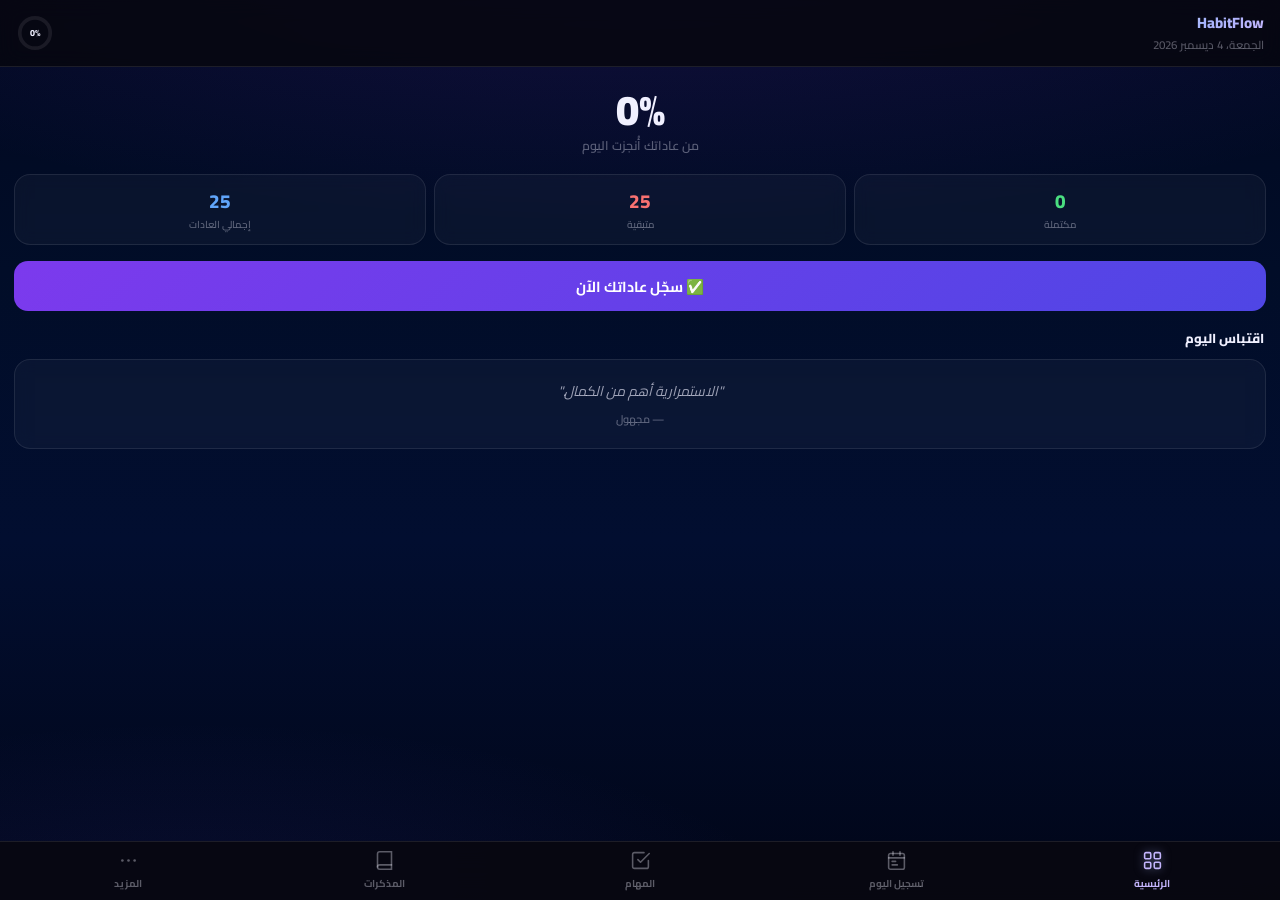
<file: mobile-app-v2/mobile-index.html>
<!DOCTYPE html>
<html lang="ar" dir="rtl">
<head>
<meta charset="UTF-8">
<meta name="viewport" content="width=device-width, initial-scale=1, viewport-fit=cover, maximum-scale=1">
<meta name="theme-color" content="#07070e">
<meta name="apple-mobile-web-app-capable" content="yes">
<meta name="apple-mobile-web-app-status-bar-style" content="black-translucent">
<meta name="mobile-web-app-capable" content="yes">
<title>HabitFlow — الموبايل</title>
<link rel="apple-touch-icon" href="../icon-192.png">
<link rel="preconnect" href="https://fonts.googleapis.com">
<link rel="preconnect" href="https://fonts.gstatic.com" crossorigin>
<link href="https://fonts.googleapis.com/css2?family=Cairo:wght@400;500;600;700;800;900&display=swap" rel="stylesheet" media="print" onload="this.media='all'">
<noscript><link href="https://fonts.googleapis.com/css2?family=Cairo:wght@400;500;600;700;800;900&display=swap" rel="stylesheet"></noscript>
<link rel="stylesheet" href="mobile-style.css">
</head>
<body>

<div id="m-app">

  <!-- خلفية فضائية خفيفة — طبقات ثابتة، بدون أنيميشن ثقيل -->
  <div id="m-bg" aria-hidden="true"></div>

  <!-- رأس الصفحة -->
  <header class="m-topbar">
    <div class="m-topbar-title">
      <span class="m-topbar-name">HabitFlow</span>
      <span class="m-topbar-date" id="m-topbar-date"></span>
    </div>
    <div class="m-topbar-ring" id="m-topbar-ring">
      <svg viewBox="0 0 40 40" width="38" height="38">
        <circle cx="20" cy="20" r="16" fill="none" stroke="rgba(255,255,255,.08)" stroke-width="4"/>
        <circle id="m-ring-fill" cx="20" cy="20" r="16" fill="none" stroke="url(#mRingGrad)" stroke-width="4" stroke-linecap="round" stroke-dasharray="100.5" stroke-dashoffset="100.5" transform="rotate(-90 20 20)"/>
        <defs><linearGradient id="mRingGrad" x1="0%" y1="0%" x2="100%" y2="100%"><stop offset="0%" stop-color="#c4b5fd"/><stop offset="100%" stop-color="#818cf8"/></linearGradient></defs>
      </svg>
      <span class="m-ring-pct" id="m-ring-pct">0%</span>
    </div>
  </header>

  <!-- المحتوى الرئيسي -->
  <main class="m-main" id="m-main">

    <!-- الرئيسية -->
    <section class="m-page active" id="m-page-home" data-page="home"></section>

    <!-- تسجيل اليوم -->
    <section class="m-page" id="m-page-daily" data-page="daily"></section>

    <!-- المهام -->
    <section class="m-page" id="m-page-tasks" data-page="tasks"></section>

    <!-- العادات -->
    <section class="m-page" id="m-page-habits" data-page="habits"></section>

    <!-- المذكرات -->
    <section class="m-page" id="m-page-journal" data-page="journal"></section>

    <!-- التقارير -->
    <section class="m-page" id="m-page-reports" data-page="reports"></section>

    <!-- المزيد -->
    <section class="m-page" id="m-page-more" data-page="more"></section>

  </main>

  <!-- شريط تنقل سفلي ثابت -->
  <nav class="m-nav" id="m-nav">
    <button class="m-nav-item active" data-nav="home" type="button">
      <svg viewBox="0 0 24 24" fill="none"><rect x="3" y="3" width="7" height="7" rx="1.5" stroke="currentColor" stroke-width="1.8"/><rect x="14" y="3" width="7" height="7" rx="1.5" stroke="currentColor" stroke-width="1.8"/><rect x="3" y="14" width="7" height="7" rx="1.5" stroke="currentColor" stroke-width="1.8"/><rect x="14" y="14" width="7" height="7" rx="1.5" stroke="currentColor" stroke-width="1.8"/></svg>
      <span>الرئيسية</span>
    </button>
    <button class="m-nav-item" data-nav="daily" type="button">
      <svg viewBox="0 0 24 24" fill="none"><rect x="3" y="4" width="18" height="18" rx="2" stroke="currentColor" stroke-width="1.8"/><path d="M3 9h18M8 2v4M16 2v4M7 13h4M7 17h6" stroke="currentColor" stroke-width="1.8" stroke-linecap="round"/></svg>
      <span>تسجيل اليوم</span>
    </button>
    <button class="m-nav-item" data-nav="tasks" type="button">
      <svg viewBox="0 0 24 24" fill="none"><path d="M9 11l3 3L22 4" stroke="currentColor" stroke-width="1.8" stroke-linecap="round" stroke-linejoin="round"/><path d="M21 12v7a2 2 0 01-2 2H5a2 2 0 01-2-2V5a2 2 0 012-2h11" stroke="currentColor" stroke-width="1.8" stroke-linecap="round"/></svg>
      <span>المهام</span>
    </button>
    <button class="m-nav-item" data-nav="journal" type="button">
      <svg viewBox="0 0 24 24" fill="none"><path d="M4 19.5A2.5 2.5 0 016.5 17H20" stroke="currentColor" stroke-width="1.8" stroke-linecap="round"/><path d="M6.5 2H20v20H6.5A2.5 2.5 0 014 19.5v-15A2.5 2.5 0 016.5 2z" stroke="currentColor" stroke-width="1.8" stroke-linecap="round"/></svg>
      <span>المذكرات</span>
    </button>
    <button class="m-nav-item m-nav-more" data-nav="more" type="button">
      <svg viewBox="0 0 24 24" fill="none"><circle cx="5" cy="12" r="1.5" fill="currentColor"/><circle cx="12" cy="12" r="1.5" fill="currentColor"/><circle cx="19" cy="12" r="1.5" fill="currentColor"/></svg>
      <span>المزيد</span>
    </button>
  </nav>

  <!-- ورقة سفلية عامة (لإضافة مهمة / تدوينة) -->
  <div class="m-sheet-overlay" id="m-sheet-overlay">
    <div class="m-sheet" id="m-sheet">
      <div class="m-sheet-handle"></div>
      <div class="m-sheet-body" id="m-sheet-body"></div>
    </div>
  </div>

  <!-- تنبيه صغير (toast) -->
  <div class="m-toast" id="m-toast"></div>

</div>

<script src="mobile-app.js"></script>
</body>
</html>
</file>
<file: mobile-app-v2/mobile-style.css>
/* ═══════════════════════════════════════════════════════
   HabitFlow — Mobile App V2 (mobile-style.css)
   تطبيق موبايل مستقل — نفس هوية Glass/Space الحالية،
   لكن بأثقال أخف (بدون خلفية نجوم متحركة، بدون blur ثقيل).
   Mobile-first بالكامل — لا استعلامات ديسكتوب هنا إطلاقاً.
═══════════════════════════════════════════════════════ */

:root {
  --bg-base:    #07070e;
  --bg-layer:   #0c0c1a;
  --bg-card:    rgba(255,255,255,.035);
  --bg-card-h:  rgba(255,255,255,.06);
  --border:     rgba(255,255,255,.09);
  --border-h:   rgba(255,255,255,.18);

  --text-1: #f0f0ff;
  --text-2: rgba(240,240,255,.64);
  --text-3: rgba(240,240,255,.36);

  --accent:   #7c3aed;
  --accent-2: #4f46e5;
  --success:  #4ade80;
  --danger:   #f87171;
  --warning:  #fbbf24;
  --info:     #60a5fa;

  --r-sm: 10px;
  --r:    16px;
  --r-lg: 20px;

  --nav-h: 62px;
  --ease: cubic-bezier(.4,0,.2,1);
}

/* ── 1. حماية بصرية أساسية — لا وميض، لا شاشة بيضاء ── */
*, *::before, *::after { box-sizing: border-box; margin: 0; padding: 0; }

html {
  background: var(--bg-base);
  overflow-x: hidden;
  -webkit-text-size-adjust: 100%;
}
body {
  background-color: var(--bg-base);
  color: var(--text-1);
  font-family: 'Cairo', -apple-system, BlinkMacSystemFont, sans-serif;
  min-height: 100dvh;
  overflow-x: hidden;
  line-height: 1.5;
  -webkit-tap-highlight-color: transparent;
}
img, svg, canvas { max-width: 100%; }
a { text-decoration: none; color: inherit; }
button { font-family: inherit; cursor: pointer; border: none; background: none; color: inherit; }
input, textarea, select { font-family: inherit; }

@media (prefers-reduced-motion: reduce) {
  *, *::before, *::after { animation-duration: .001ms !important; transition-duration: .001ms !important; }
}

/* ── 2. الهيكل الجذري ── */
#m-app {
  position: relative;
  min-height: 100dvh;
  width: 100%;
  max-width: 100%;
  overflow-x: hidden;
  display: flex;
  flex-direction: column;
}

/* خلفية فضائية خفيفة جداً — طبقات ثابتة بدون أنيميشن */
#m-bg {
  position: fixed;
  inset: 0;
  z-index: 0;
  pointer-events: none;
  background:
    radial-gradient(ellipse 140% 60% at 50% -8%, rgba(124,58,237,.16) 0%, transparent 55%),
    radial-gradient(ellipse 90% 45% at 15% 105%, rgba(79,70,229,.12) 0%, transparent 55%),
    linear-gradient(180deg, #010820 0%, #010d28 30%, #020e30 60%, #010618 100%);
}

/* ── 3. الشريط العلوي ── */
.m-topbar {
  position: sticky;
  top: 0;
  z-index: 300;
  display: flex;
  align-items: center;
  justify-content: space-between;
  gap: 10px;
  padding: calc(12px + env(safe-area-inset-top, 0px)) 16px 12px;
  background: rgba(7,7,14,.82);
  backdrop-filter: blur(10px);
  border-bottom: 1px solid var(--border);
}
.m-topbar-title { display: flex; flex-direction: column; gap: 2px; min-width: 0; }
.m-topbar-name {
  font-size: 15px; font-weight: 800;
  background: linear-gradient(135deg,#f8fafc,#a5b4fc 45%,#c4b5fd);
  -webkit-background-clip: text; -webkit-text-fill-color: transparent; background-clip: text;
}
.m-topbar-date { font-size: 11.5px; color: var(--text-3); font-weight: 500; }
.m-topbar-ring { position: relative; width: 38px; height: 38px; flex-shrink: 0; }
.m-topbar-ring svg { width: 100%; height: 100%; }
.m-ring-pct {
  position: absolute; inset: 0; display: flex; align-items: center; justify-content: center;
  font-size: 9px; font-weight: 800; color: var(--text-1);
}

/* ── 4. المحتوى الرئيسي ── */
.m-main {
  position: relative;
  z-index: 1;
  flex: 1;
  width: 100%;
  max-width: 100%;
  min-width: 0;
  overflow-x: hidden;
  box-sizing: border-box;
  padding: 14px 14px calc(var(--nav-h) + 22px + env(safe-area-inset-bottom, 0px));
}
.m-page { display: none; width: 100%; max-width: 100%; min-width: 0; }
.m-page.active { display: block; }

/* ── 5. عناصر عامة: كروت / عناوين / شارات ── */
.m-card {
  background: var(--bg-card);
  border: 1px solid var(--border);
  border-radius: var(--r);
  padding: 14px 16px;
  width: 100%;
  max-width: 100%;
  min-width: 0;
  box-sizing: border-box;
  backdrop-filter: blur(8px);
}
.m-section-title {
  font-size: 13px; font-weight: 800; color: var(--text-1);
  margin: 18px 2px 10px;
}
.m-section-title:first-child { margin-top: 2px; }
.m-empty {
  text-align: center; padding: 28px 16px; color: var(--text-3);
  font-size: 13px; line-height: 1.7;
}
.m-badge {
  display: inline-flex; align-items: center; justify-content: center;
  font-size: 11px; font-weight: 700; padding: 3px 9px; border-radius: 99px;
  background: rgba(255,255,255,.06); color: var(--text-2);
}

/* ── 6. أزرار كبيرة صالحة للمس ── */
.m-btn {
  display: flex; align-items: center; justify-content: center; gap: 8px;
  width: 100%; min-height: 50px;
  border-radius: 14px; font-size: 14.5px; font-weight: 700;
  transition: transform .12s var(--ease), background .15s var(--ease);
}
.m-btn:active { transform: scale(.97); }
.m-btn-primary { background: linear-gradient(135deg,var(--accent),var(--accent-2)); color: #fff; }
.m-btn-ghost { background: rgba(255,255,255,.05); border: 1px solid var(--border); color: var(--text-1); }
.m-btn-sm { min-height: 40px; font-size: 13px; padding: 0 14px; width: auto; }
.m-fab {
  position: fixed;
  left: 18px;
  bottom: calc(var(--nav-h) + 18px + env(safe-area-inset-bottom, 0px));
  z-index: 400;
  width: 54px; height: 54px; border-radius: 50%;
  display: flex; align-items: center; justify-content: center;
  background: linear-gradient(135deg,var(--accent),var(--accent-2));
  box-shadow: 0 10px 26px rgba(124,58,237,.42);
  color: #fff;
}
.m-fab:active { transform: scale(.94); }

/* ── 7. الرئيسية ── */
.m-home-hero { text-align: center; padding: 8px 4px 18px; }
.m-home-hero-pct { font-size: 42px; font-weight: 900; color: var(--text-1); line-height: 1; }
.m-home-hero-sub { font-size: 12.5px; color: var(--text-3); margin-top: 6px; font-weight: 600; }
.m-stats-row { display: grid; grid-template-columns: repeat(3, minmax(0,1fr)); gap: 8px; margin-bottom: 16px; }
.m-stat-chip { padding: 12px 8px; text-align: center; }
.m-stat-chip-val { font-size: 19px; font-weight: 800; margin-bottom: 2px; }
.m-stat-chip-lbl { font-size: 10px; color: var(--text-3); font-weight: 600; }
.m-quote-card { text-align: center; padding: 20px 18px; }
.m-quote-text { font-size: 14px; font-style: italic; color: var(--text-2); line-height: 1.7; }
.m-quote-attr { font-size: 11px; color: var(--text-3); margin-top: 8px; font-weight: 600; }
.m-mini-task-row { display: flex; align-items: center; gap: 10px; }
.m-mini-task-dot { width: 8px; height: 8px; border-radius: 50%; flex-shrink: 0; }
.m-mini-task-name { font-size: 13.5px; font-weight: 700; min-width: 0; flex: 1; overflow: hidden; text-overflow: ellipsis; white-space: nowrap; }

/* ── 8. تسجيل اليوم / العادات ── */
.m-cat-group { margin-bottom: 18px; }
.m-cat-head { display: flex; align-items: center; gap: 8px; margin: 0 2px 8px; min-width: 0; }
.m-cat-icon {
  display: flex; align-items: center; justify-content: center; flex-shrink: 0;
  width: 26px; height: 26px; border-radius: 9px; font-size: 13px;
  background: rgba(255,255,255,.05); border: 1px solid rgba(255,255,255,.08);
}
.m-cat-name { font-size: 12.5px; font-weight: 800; color: var(--text-2); min-width: 0; overflow: hidden; text-overflow: ellipsis; white-space: nowrap; }

.m-habit-card { margin-bottom: 8px; padding: 12px 14px; }
.m-habit-row { display: flex; align-items: center; gap: 10px; min-width: 0; }
.m-habit-info { min-width: 0; flex: 1; }
.m-habit-name { font-size: 14px; font-weight: 700; color: var(--text-1); overflow: hidden; text-overflow: ellipsis; white-space: nowrap; }
.m-habit-desc { font-size: 11px; color: var(--text-3); margin-top: 2px; overflow: hidden; text-overflow: ellipsis; white-space: nowrap; }

.m-check-btn {
  flex-shrink: 0; display: flex; align-items: center; justify-content: center; gap: 6px;
  min-height: 40px; padding: 0 14px; border-radius: 12px;
  font-size: 12.5px; font-weight: 700;
  background: rgba(255,255,255,.05); border: 1px solid var(--border); color: var(--text-2);
  transition: background .15s var(--ease), color .15s var(--ease), border-color .15s var(--ease);
}
.m-check-btn.done { background: rgba(74,222,128,.16); border-color: rgba(74,222,128,.4); color: var(--success); }
.m-check-btn:active { transform: scale(.96); }

.m-rating-row { display: flex; gap: 6px; overflow-x: auto; padding: 10px 0 2px; -webkit-overflow-scrolling: touch; max-width: 100%; }
.m-rating-chip {
  flex: 0 0 auto; width: 34px; height: 34px; border-radius: 10px;
  display: flex; align-items: center; justify-content: center;
  font-size: 12.5px; font-weight: 700; color: var(--text-3);
  background: rgba(255,255,255,.04); border: 1px solid var(--border);
}
.m-rating-chip.active { background: linear-gradient(135deg,var(--accent),var(--accent-2)); border-color: transparent; color: #fff; }

.m-habit-week-mini { display: flex; align-items: center; gap: 6px; margin-top: 8px; }
.m-week-bar { flex: 1; height: 5px; border-radius: 99px; background: rgba(255,255,255,.06); overflow: hidden; }
.m-week-bar-fill { height: 100%; border-radius: 99px; }
.m-week-pct { font-size: 10.5px; color: var(--text-3); font-weight: 700; flex-shrink: 0; width: 30px; text-align: left; }

/* ── 9. المهام ── */
.m-task-card { margin-bottom: 8px; padding: 12px 14px; display: flex; align-items: center; gap: 10px; }
.m-task-check {
  flex-shrink: 0; width: 26px; height: 26px; border-radius: 8px;
  border: 1.5px solid var(--border-h); display: flex; align-items: center; justify-content: center;
}
.m-task-check.done { background: var(--success); border-color: var(--success); }
.m-task-body { min-width: 0; flex: 1; }
.m-task-title { font-size: 14px; font-weight: 700; overflow: hidden; text-overflow: ellipsis; white-space: nowrap; }
.m-task-title.done-text { color: var(--text-3); text-decoration: line-through; }
.m-task-meta { display: flex; align-items: center; gap: 6px; margin-top: 3px; }
.m-prio-dot { width: 7px; height: 7px; border-radius: 50%; flex-shrink: 0; }
.m-task-time { font-size: 10.5px; color: var(--text-3); font-weight: 600; }
.m-task-del { flex-shrink: 0; width: 30px; height: 30px; display: flex; align-items: center; justify-content: center; color: var(--text-3); border-radius: 8px; }
.m-task-del:active { background: rgba(248,113,113,.14); color: var(--danger); }

/* ── 10. المذكرات ── */
.m-journal-card { margin-bottom: 10px; padding: 14px 16px; }
.m-journal-head { display: flex; align-items: center; justify-content: space-between; gap: 8px; margin-bottom: 6px; }
.m-journal-title { font-size: 14px; font-weight: 800; min-width: 0; overflow: hidden; text-overflow: ellipsis; white-space: nowrap; flex: 1; }
.m-journal-mood { font-size: 16px; flex-shrink: 0; }
.m-journal-date { font-size: 10.5px; color: var(--text-3); font-weight: 600; margin-bottom: 8px; }
.m-journal-body { font-size: 13px; color: var(--text-2); line-height: 1.65; overflow-wrap: anywhere; }
.m-journal-body.clamped { display: -webkit-box; -webkit-line-clamp: 3; -webkit-box-orient: vertical; overflow: hidden; }
.m-journal-tags { display: flex; flex-wrap: wrap; gap: 5px; margin-top: 10px; }
.m-journal-tag { font-size: 10px; padding: 3px 8px; border-radius: 99px; background: rgba(124,58,237,.14); color: #c4b5fd; font-weight: 600; }
.m-journal-actions { display: flex; justify-content: flex-end; margin-top: 8px; }

.m-mood-row { display: flex; gap: 6px; overflow-x: auto; padding-bottom: 2px; -webkit-overflow-scrolling: touch; }
.m-mood-chip { flex: 0 0 auto; min-width: 50px; padding: 8px 6px; border-radius: 12px; text-align: center; font-size: 18px; background: rgba(255,255,255,.04); border: 1px solid var(--border); }
.m-mood-chip.active { background: rgba(124,58,237,.18); border-color: rgba(124,58,237,.45); }
.m-mood-chip-label { display: block; font-size: 9px; color: var(--text-3); font-weight: 600; margin-top: 3px; }

/* ── 11. التقارير ── */
.m-report-pct-row { display: flex; align-items: center; gap: 16px; padding: 6px 4px 18px; }
.m-report-pct-num { font-size: 34px; font-weight: 900; }
.m-report-pct-lbl { font-size: 12px; color: var(--text-3); font-weight: 600; }
.m-week-chart { display: flex; align-items: flex-end; gap: 6px; height: 110px; padding: 10px 2px 0; }
.m-week-chart-col { flex: 1; display: flex; flex-direction: column; align-items: center; justify-content: flex-end; gap: 6px; height: 100%; min-width: 0; }
.m-week-chart-bar-wrap { width: 100%; flex: 1; display: flex; align-items: flex-end; }
.m-week-chart-bar { width: 100%; border-radius: 6px 6px 2px 2px; background: linear-gradient(180deg,var(--accent),var(--accent-2)); min-height: 3px; }
.m-week-chart-day { font-size: 10px; color: var(--text-3); font-weight: 700; }
.m-cat-report-row { display: flex; align-items: center; gap: 10px; margin-bottom: 12px; }
.m-cat-report-row:last-child { margin-bottom: 0; }
.m-cat-report-icon { width: 24px; height: 24px; border-radius: 8px; display: flex; align-items: center; justify-content: center; font-size: 12px; flex-shrink: 0; background: rgba(255,255,255,.05); }
.m-cat-report-info { flex: 1; min-width: 0; }
.m-cat-report-name { font-size: 12.5px; font-weight: 700; margin-bottom: 4px; overflow: hidden; text-overflow: ellipsis; white-space: nowrap; }
.m-cat-report-bar { height: 6px; border-radius: 99px; background: rgba(255,255,255,.06); overflow: hidden; }
.m-cat-report-fill { height: 100%; border-radius: 99px; }
.m-cat-report-pct { font-size: 12px; font-weight: 800; flex-shrink: 0; width: 34px; text-align: left; }

/* ── 12. المزيد ── */
.m-more-list { display: flex; flex-direction: column; gap: 8px; }
.m-more-item { display: flex; align-items: center; gap: 12px; padding: 14px 16px; }
.m-more-icon { width: 34px; height: 34px; border-radius: 11px; display: flex; align-items: center; justify-content: center; font-size: 16px; flex-shrink: 0; background: rgba(255,255,255,.05); }
.m-more-label { flex: 1; min-width: 0; font-size: 13.5px; font-weight: 700; }
.m-more-chevron { flex-shrink: 0; color: var(--text-3); }
.m-more-note { font-size: 11.5px; color: var(--text-3); line-height: 1.7; padding: 4px 4px 14px; }

/* ── 13. شريط التنقل السفلي ── */
.m-nav {
  position: fixed;
  left: 0; right: 0; bottom: 0;
  width: 100%;
  z-index: 500;
  display: flex;
  background: rgba(8,8,17,.92);
  backdrop-filter: blur(14px);
  border-top: 1px solid var(--border);
  padding-bottom: env(safe-area-inset-bottom, 0px);
}
.m-nav-item {
  flex: 1;
  display: flex; flex-direction: column; align-items: center; justify-content: center;
  gap: 3px;
  min-height: 58px;
  color: var(--text-3);
  font-size: 10px; font-weight: 700;
}
.m-nav-item svg { width: 21px; height: 21px; }
.m-nav-item.active { color: #c4b5fd; }
.m-nav-item.active svg { filter: drop-shadow(0 0 5px rgba(165,180,252,.5)); }

/* ── 14. ورقة سفلية (فورم إضافة) ── */
.m-sheet-overlay {
  position: fixed; inset: 0; z-index: 900;
  background: rgba(0,0,0,.62);
  opacity: 0; pointer-events: none;
  transition: opacity .18s var(--ease);
}
.m-sheet-overlay.open { opacity: 1; pointer-events: auto; }
.m-sheet {
  position: absolute; left: 0; right: 0; bottom: 0;
  background: var(--bg-layer);
  border: 1px solid var(--border-h); border-bottom: none;
  border-radius: 20px 20px 0 0;
  max-height: 86dvh;
  overflow-y: auto;
  -webkit-overflow-scrolling: touch;
  padding: 10px 18px calc(22px + env(safe-area-inset-bottom, 0px));
  transform: translateY(100%);
  transition: transform .22s var(--ease);
  box-sizing: border-box;
  width: 100%; max-width: 100%;
}
.m-sheet-overlay.open .m-sheet { transform: translateY(0); }
.m-sheet-handle { width: 40px; height: 4px; border-radius: 99px; background: var(--border-h); margin: 10px auto 16px; }
.m-sheet-title { font-size: 15px; font-weight: 800; margin-bottom: 14px; }

.m-field { margin-bottom: 12px; }
.m-field-label { display: block; font-size: 12px; font-weight: 700; color: var(--text-2); margin-bottom: 6px; }
.m-input, .m-textarea, .m-select {
  width: 100%; max-width: 100%; box-sizing: border-box;
  background: rgba(255,255,255,.04); border: 1px solid var(--border);
  border-radius: 12px; padding: 12px 14px; font-size: 14px; color: var(--text-1);
}
.m-input:focus, .m-textarea:focus, .m-select:focus { outline: none; border-color: rgba(124,58,237,.5); }
.m-textarea { resize: vertical; min-height: 90px; line-height: 1.6; }
.m-radio-row { display: flex; gap: 8px; }
.m-radio-chip { flex: 1; text-align: center; padding: 10px 6px; border-radius: 12px; font-size: 12.5px; font-weight: 700; background: rgba(255,255,255,.04); border: 1px solid var(--border); color: var(--text-2); }
.m-radio-chip.active { border-color: rgba(124,58,237,.5); background: rgba(124,58,237,.14); color: #c4b5fd; }
.m-sheet-actions { display: flex; gap: 10px; margin-top: 16px; }
.m-sheet-actions .m-btn { flex: 1; }

/* ── 15. تنبيه صغير ── */
.m-toast {
  position: fixed;
  left: 50%; bottom: calc(var(--nav-h) + 16px + env(safe-area-inset-bottom, 0px));
  transform: translateX(-50%) translateY(14px);
  z-index: 1000;
  background: #14142a; border: 1px solid var(--border-h);
  border-radius: 12px; padding: 11px 18px;
  font-size: 12.5px; font-weight: 700; color: var(--text-1);
  box-shadow: 0 10px 30px rgba(0,0,0,.5);
  opacity: 0; pointer-events: none;
  transition: opacity .22s var(--ease), transform .22s var(--ease);
  max-width: calc(100% - 32px);
  text-align: center;
  white-space: nowrap; overflow: hidden; text-overflow: ellipsis;
}
.m-toast.show { opacity: 1; transform: translateX(-50%) translateY(0); }

/* ── 16. تكيّف دقيق للشاشات الصغيرة جداً (≤360px) ── */
@media (max-width: 360px) {
  .m-main { padding-left: 12px; padding-right: 12px; }
  .m-home-hero-pct { font-size: 36px; }
  .m-stats-row { gap: 6px; }
  .m-stat-chip { padding: 10px 4px; }
  .m-stat-chip-val { font-size: 17px; }
}
</file>
